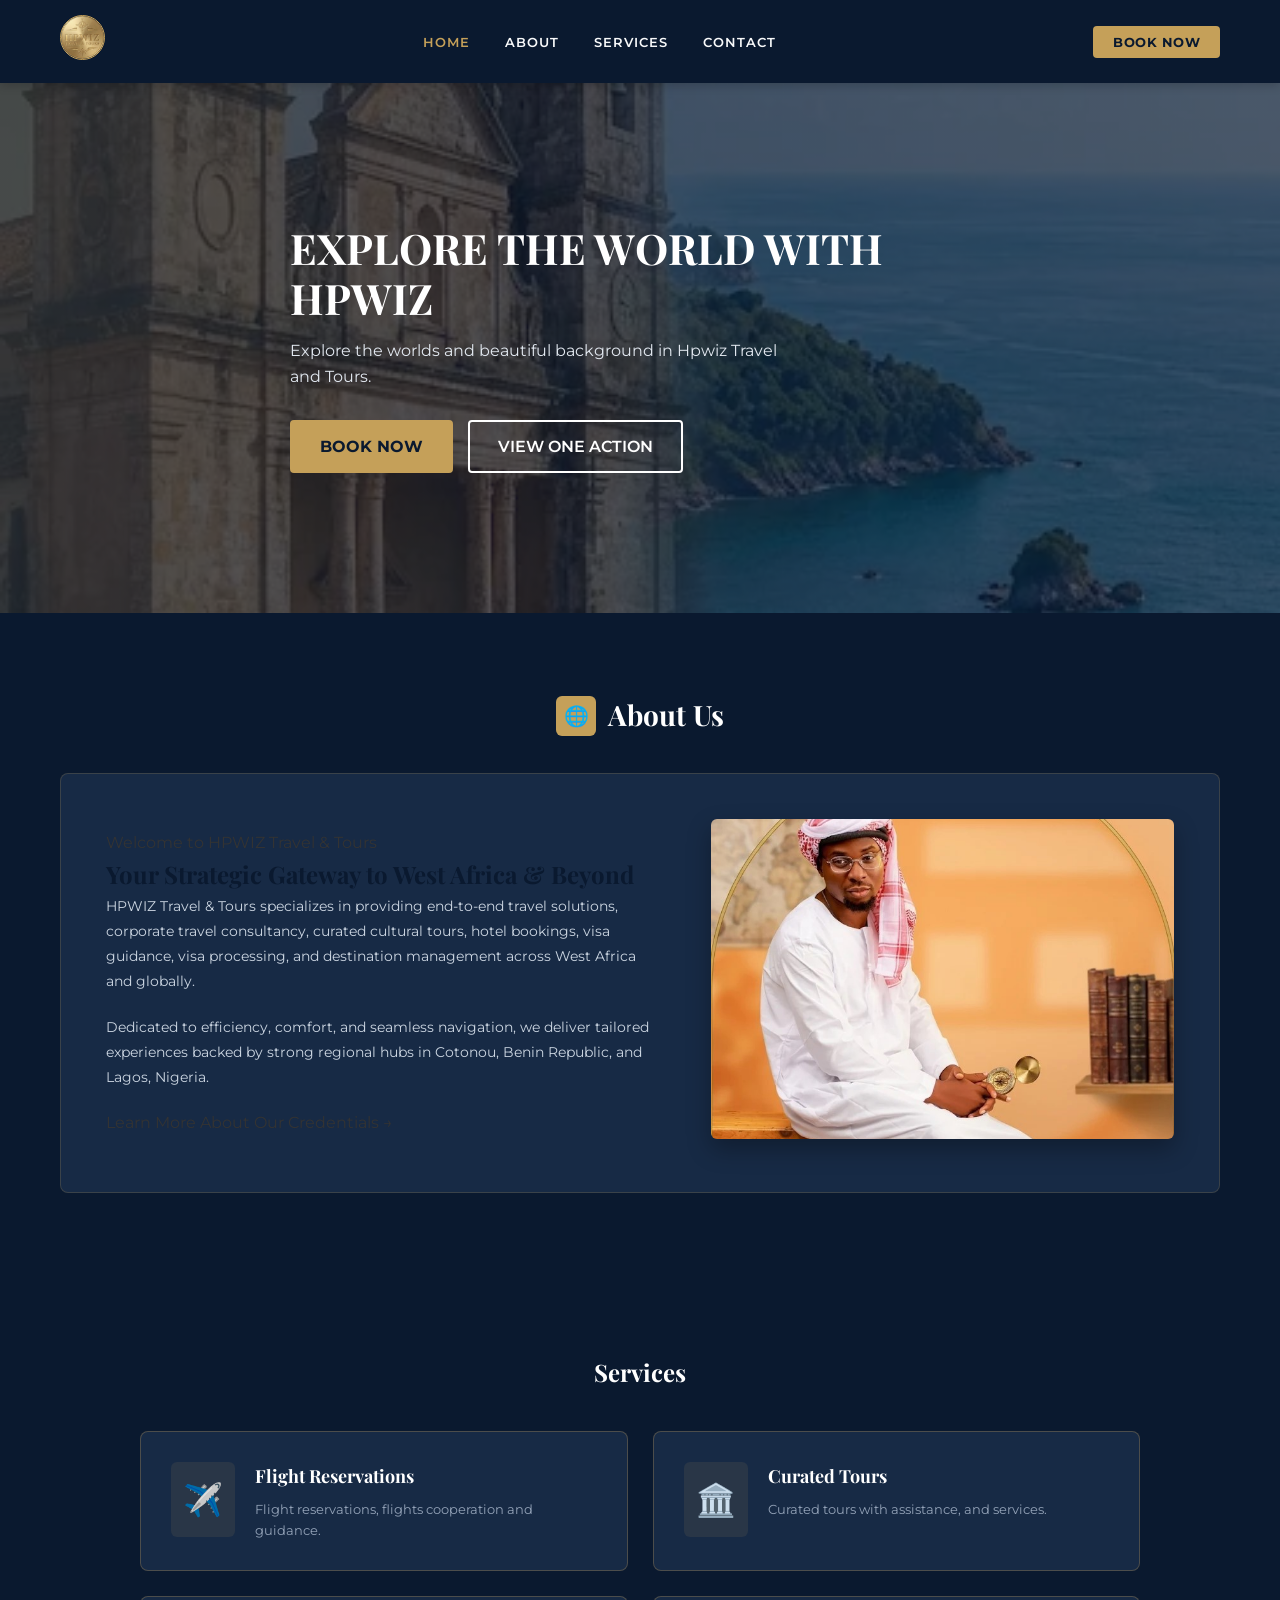
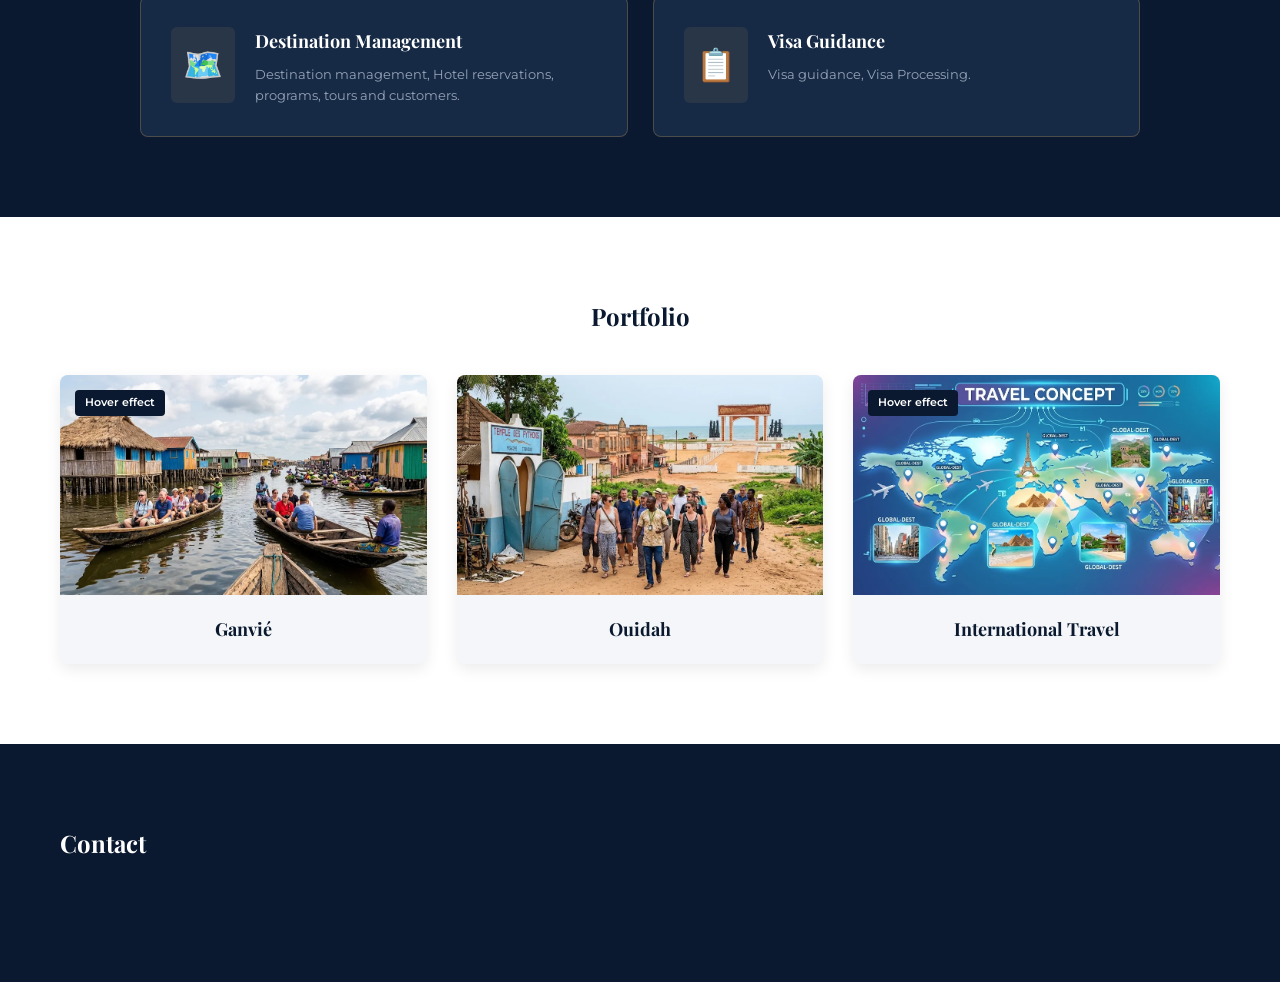
<file: index.html>
<!DOCTYPE html>
<html lang="en">
<head>
    <meta charset="UTF-8">
    <meta name="viewport" content="width=device-width, initial-scale=1.0">
    <meta name="description" content="HPWIZ Travel & Tours - Explore the world with premier travel management, flight reservations, curated tours, and destination management.">
    <title>HPWIZ Travel & Tours | Explore the World</title>
    
    <!-- Google Fonts -->
    <link rel="preconnect" href="https://fonts.googleapis.com">
    <link rel="preconnect" href="https://fonts.gstatic.com" crossorigin>
    <link href="https://fonts.googleapis.com/css2?family=Montserrat:wght@400;500;600;700&family=Playfair+Display:wght@600;700&display=swap" rel="stylesheet">
    
    <!-- Stylesheets -->
    <link rel="stylesheet" href="css/style.css">
    <link rel="stylesheet" href="css/responsive.css">
</head>
<body>

    <!-- Header & Navigation -->
    <header class="navbar">
        <div class="nav-container">
            <a href="index.html" class="brand-logo">
                <img src="assets/icons/brand-logo.png" alt="HPWIZ Travel & Tours Logo">
            </a>
            <nav class="nav-menu" id="navMenu">
                <ul>
                    <li><a href="index.html" class="active">HOME</a></li>
                    <li><a href="about.html">ABOUT</a></li>
                    <li><a href="services.html">SERVICES</a></li>
                    <li><a href="contact.html">CONTACT</a></li>
                </ul>
            </nav>
            <div class="nav-cta-wrapper">
                <a href="contact.html" class="btn-book-now">BOOK NOW</a>
            </div>
            <div class="hamburger" id="hamburgerMenu">
                <span class="bar"></span>
                <span class="bar"></span>
                <span class="bar"></span>
            </div>
        </div>
    </header>

    <!-- Hero Section -->
    <section class="hero-section" style="background-image: linear-gradient(rgba(10, 25, 47, 0.7), rgba(10, 25, 47, 0.7)), url('assets/images/hero-bg.jpg');">
        <div class="section-container hero-layout">
            <div class="hero-content">
                <h1 class="hero-title">EXPLORE THE WORLD WITH HPWIZ</h1>
                <p class="hero-subtitle">Explore the worlds and beautiful background in Hpwiz Travel and Tours.</p>
                <div class="hero-buttons">
                    <a href="contact.html" class="btn btn-gold">BOOK NOW</a>
                    <a href="services.html" class="btn btn-outline">VIEW ONE ACTION</a>
                </div>
            </div>
        </div>
    </section>

    <!-- About Section -->
    <section class="about-preview-section">
        <div class="section-container">
            <div class="section-header-box">
                <div class="about-icon-badge">🌐</div>
                <h2 class="section-title">About Us</h2>
            </div>
            <div class="about-grid">
                <div class="about-text">
                    <span class="section-tagline">Welcome to HPWIZ Travel & Tours</span>
                    <h2 class="section-title">Your Strategic Gateway to West Africa & Beyond</h2>
                    <p>HPWIZ Travel & Tours specializes in providing end-to-end travel solutions, corporate travel consultancy, curated cultural tours, hotel bookings, visa guidance, visa processing, and destination management across West Africa and globally.</p>
                    <p>Dedicated to efficiency, comfort, and seamless navigation, we deliver tailored experiences backed by strong regional hubs in Cotonou, Benin Republic, and Lagos, Nigeria.</p>
                    <a href="about.html" class="text-link">Learn More About Our Credentials &rarr;</a>
                </div>
                <div class="about-image-card">
                    <img src="assets/images/about-profile.jpg" alt="About HPWIZ Travel & Tours">
                </div>
            </div>
        </div>
    </section>

    <!-- Services Section -->
    <section class="services-preview-section">
        <div class="section-container">
            <h2 class="section-title center white-text">Services</h2>
            <div class="services-box-grid">
                <!-- Service 1 -->
                <div class="service-box-card">
                    <div class="service-box-icon">✈️</div>
                    <div class="service-box-content">
                        <h3>Flight Reservations</h3>
                        <p>Flight reservations, flights cooperation and guidance.</p>
                    </div>
                </div>

                <!-- Service 2 -->
                <div class="service-box-card">
                    <div class="service-box-icon">🏛️</div>
                    <div class="service-box-content">
                        <h3>Curated Tours</h3>
                        <p>Curated tours with assistance, and services.</p>
                    </div>
                </div>

                <!-- Service 3 -->
                <div class="service-box-card">
                    <div class="service-box-icon">🗺️</div>
                    <div class="service-box-content">
                        <h3>Destination Management</h3>
                        <p>Destination management, Hotel reservations, programs, tours and customers.</p>
                    </div>
                </div>

                <!-- Service 4 -->
                <div class="service-box-card">
                    <div class="service-box-icon">📋</div>
                    <div class="service-box-content">
                        <h3>Visa Guidance</h3>
                        <p>Visa guidance, Visa Processing.</p>
                    </div>
                </div>
            </div>
        </div>
    </section>

    <!-- Portfolio Section -->
    <section class="portfolio-preview-section">
        <div class="section-container">
            <h2 class="section-title center">Portfolio</h2>
            <div class="portfolio-image-grid">
                <!-- Ganvié -->
                <div class="portfolio-item-card">
                    <div class="portfolio-img-box">
                        <span class="hover-badge">Hover effect</span>
                        <img src="assets/images/ganvie-tour.jpg" alt="Ganvié">
                    </div>
                    <div class="portfolio-caption">
                        <h3>Ganvié</h3>
                    </div>
                </div>

                <!-- Ouidah -->
                <div class="portfolio-item-card">
                    <div class="portfolio-img-box">
                        <img src="assets/images/ouidah-tour.jpg" alt="Ouidah">
                    </div>
                    <div class="portfolio-caption">
                        <h3>Ouidah</h3>
                    </div>
                </div>

                <!-- International Travel -->
                <div class="portfolio-item-card">
                    <div class="portfolio-img-box">
                        <span class="hover-badge">Hover effect</span>
                        <img src="assets/images/global-dest.jpg" alt="International Travel">
                    </div>
                    <div class="portfolio-caption">
                        <h3>International Travel</h3>
                    </div>
                </div>
            </div>
        </div>
    </section>

    <!-- Contact Section -->
    <section class="contact-preview-section">
        <div class="section-container">
            <h2 class="section-title white-text">Contact</h2>
            <div class="contact
</file>
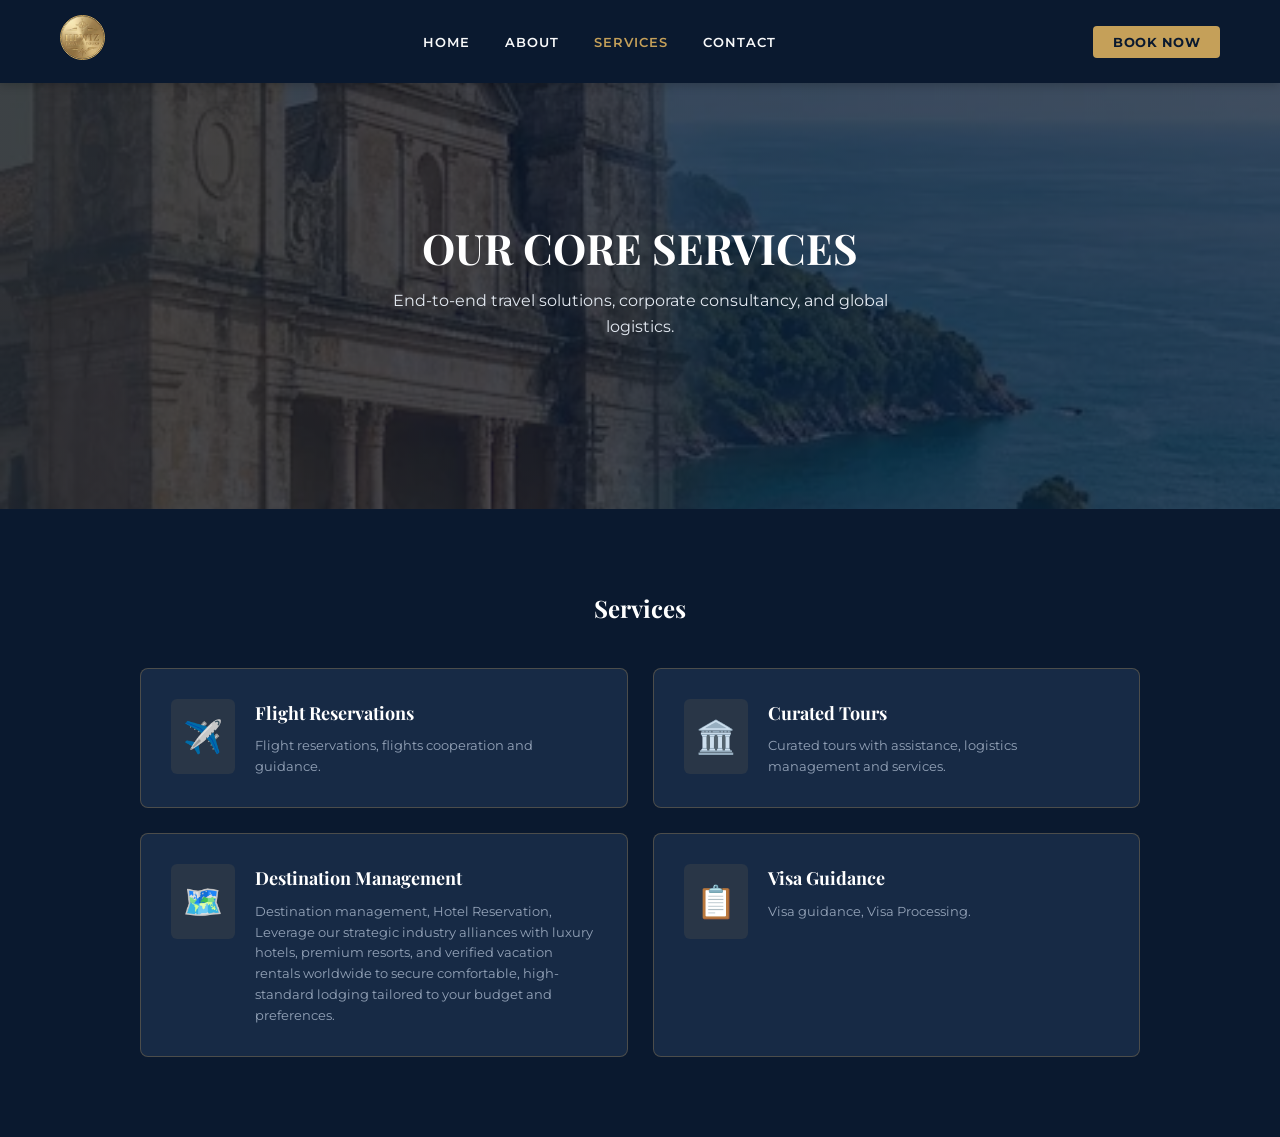
<file: services.html>
<!DOCTYPE html>
<html lang="en">
<head>
    <meta charset="UTF-8">
    <meta name="viewport" content="width=device-width, initial-scale=1.0">
    <meta name="description" content="Explore services by HPWIZ Travel & Tours - Flight reservations,Hotel reservations curated tours, destination management, and visa guidance and processing.">
    <title>Services | HPWIZ Travel & Tours</title>
    
    <!-- Google Fonts -->
    <link rel="preconnect" href="https://fonts.googleapis.com">
    <link rel="preconnect" href="https://fonts.gstatic.com" crossorigin>
    <link href="https://fonts.googleapis.com/css2?family=Montserrat:wght@400;500;600;700&family=Playfair+Display:wght@600;700&display=swap" rel="stylesheet">
    
    <!-- Stylesheets -->
    <link rel="stylesheet" href="css/style.css">
    <link rel="stylesheet" href="css/responsive.css">
</head>
<body>

    <!-- Header & Navigation -->
    <header class="navbar">
        <div class="nav-container">
            <a href="index.html" class="brand-logo">
                <img src="assets/icons/brand-logo.png" alt="HPWIZ Travel & Tours Logo">
            </a>
            <nav class="nav-menu" id="navMenu">
                <ul>
                    <li><a href="index.html">HOME</a></li>
                    <li><a href="about.html">ABOUT</a></li>
                    <li><a href="services.html" class="active">SERVICES</a></li>
                    <li><a href="contact.html">CONTACT</a></li>
                </ul>
            </nav>
            <div class="nav-cta-wrapper">
                <a href="contact.html" class="btn-book-now">BOOK NOW</a>
            </div>
            <div class="hamburger" id="hamburgerMenu">
                <span class="bar"></span>
                <span class="bar"></span>
                <span class="bar"></span>
            </div>
        </div>
    </header>

    <!-- Page Header Banner -->
    <section class="hero-section" style="background-image: linear-gradient(rgba(10, 25, 47, 0.75), rgba(10, 25, 47, 0.75)), url('assets/images/hero-bg.jpg');">
        <div class="section-container hero-layout center">
            <div class="hero-content">
                <h1 class="hero-title">OUR CORE SERVICES</h1>
                <p class="hero-subtitle">End-to-end travel solutions, corporate consultancy, and global logistics.</p>
            </div>
        </div>
    </section>

    <!-- Services Section -->
    <section class="services-preview-section">
        <div class="section-container">
            <h2 class="section-title center white-text">Services</h2>
            <div class="services-box-grid">
                <!-- Service 1 -->
                <div class="service-box-card">
                    <div class="service-box-icon">✈️</div>
                    <div class="service-box-content">
                        <h3>Flight Reservations</h3>
                        <p>Flight reservations, flights cooperation and guidance.</p>
                    </div>
                </div>

                <!-- Service 2 -->
                <div class="service-box-card">
                    <div class="service-box-icon">🏛️</div>
                    <div class="service-box-content">
                        <h3>Curated Tours</h3>
                        <p>Curated tours with assistance, logistics management and services.</p>
                    </div>
                </div>

                <!-- Service 3 -->
                <div class="service-box-card">
                    <div class="service-box-icon">🗺️</div>
                    <div class="service-box-content">
                        <h3>Destination Management</h3>
                        <p>Destination management, Hotel Reservation, Leverage our strategic industry alliances with luxury hotels, premium resorts, and verified vacation rentals worldwide to secure comfortable, high-standard lodging tailored to your budget and preferences.</p>
                    </div>
                </div>

                <!-- Service 4 -->
                <div class="service-box-card">
                    <div class="service-box-icon">📋</div>
                    <div class="service-box-content">
                        <h3>Visa Guidance</h3>
                        <p>Visa guidance, Visa Processing.</p>
</file>
<file: css/style.css>
/* ================================================================= */
/* HPWIZ Travel & Tours - Main Stylesheet (Matching Visual Layout)    */
/* Brand Aesthetic: Deep Navy Blue & Gold Corporate Palette          */
/* ================================================================= */

:root {
    --navy-primary: #0A192F;
    --navy-secondary: #172A45;
    --gold-accent: #C5A059;
    --gold-hover: #D4AF37;
    --text-dark: #333333;
    --text-light: #F8F9FA;
    --bg-light: #F4F6F9;
    --white: #FFFFFF;
    --transition: all 0.3s ease;
}

* {
    margin: 0;
    padding: 0;
    box-sizing: border-box;
}

body {
    font-family: 'Montserrat', sans-serif;
    color: var(--text-dark);
    background-color: var(--navy-primary);
    line-height: 1.6;
}

h1, h2, h3, h4, h5, h6 {
    font-family: 'Playfair Display', serif;
    color: var(--navy-primary);
    font-weight: 700;
}

a {
    text-decoration: none;
    color: inherit;
    transition: var(--transition);
}

ul {
    list-style: none;
}

.section-container {
    max-width: 1200px;
    margin: 0 auto;
    padding: 0 20px;
}

.center {
    text-align: center;
}

.white-text {
    color: var(--white);
}

/* Buttons */
.btn {
    display: inline-block;
    padding: 12px 28px;
    font-weight: 600;
    border-radius: 4px;
    cursor: pointer;
    transition: var(--transition);
    text-align: center;
}

.btn-gold {
    background-color: var(--gold-accent);
    color: var(--navy-primary);
    border: 2px solid var(--gold-accent);
    font-weight: 700;
}

.btn-gold:hover {
    background-color: var(--gold-hover);
    border-color: var(--gold-hover);
}

.btn-outline {
    background-color: transparent;
    color: var(--white);
    border: 2px solid var(--white);
}

.btn-outline:hover {
    background-color: var(--white);
    color: var(--navy-primary);
}

.btn-primary-dark {
    background-color: var(--navy-primary);
    color: var(--white);
    border: 2px solid var(--navy-primary);
}

.btn-primary-dark:hover {
    background-color: var(--navy-secondary);
}

.btn-book-now {
    background-color: var(--gold-accent);
    color: var(--navy-primary);
    padding: 8px 20px;
    font-weight: 700;
    font-size: 13px;
    border-radius: 4px;
    letter-spacing: 0.5px;
}

.btn-book-now:hover {
    background-color: var(--gold-hover);
}

/* Navigation Bar */
.navbar {
    position: sticky;
    top: 0;
    left: 0;
    width: 100%;
    background-color: var(--navy-primary);
    box-shadow: 0 2px 10px rgba(0,0,0,0.2);
    z-index: 1000;
}

.nav-container {
    max-width: 1200px;
    margin: 0 auto;
    padding: 15px 20px;
    display: flex;
    justify-content: space-between;
    align-items: center;
}

.brand-logo img {
    height: 45px;
    width: 45px;
    border-radius: 50%;
    object-fit: cover;
    border: 1px solid var(--gold-accent);
}

.nav-menu ul {
    display: flex;
    gap: 35px;
    align-items: center;
}

.nav-menu a {
    color: var(--text-light);
    font-weight: 600;
    font-size: 13px;
    letter-spacing: 1px;
}

.nav-menu a:hover, .nav-menu a.active {
    color: var(--gold-accent);
}

.hamburger {
    display: none;
    cursor: pointer;
}

.hamburger .bar {
    display: block;
    width: 25px;
    height: 3px;
    margin: 5px auto;
    background-color: var(--text-light);
    transition: var(--transition);
}

/* Hero Section */
.hero-section {
    background-size: cover;
    background-position: center;
    color: var(--text-light);
    padding: 140px 20px;
    display: flex;
    align-items: center;
}

.hero-layout {
    display: flex;
    flex-direction: column;
    align-items: flex-start;
}

.hero-title {
    font-size: 42px;
    color: var(--white);
    margin-bottom: 15px;
    line-height: 1.2;
    max-width: 700px;
}

.hero-subtitle {
    font-size: 16px;
    color: #E2E8F0;
    margin-bottom: 30px;
    max-width: 500px;
}

.hero-buttons {
    display: flex;
    gap: 15px;
}

/* About Section Preview */
.about-preview-section {
    padding: 80px 0;
    background-color: var(--navy-primary);
}

.section-header-box {
    display: flex;
    align-items: center;
    gap: 12px;
    margin-bottom: 35px;
    justify-content: center;
}

.about-icon-badge {
    background-color: var(--gold-accent);
    color: var(--navy-primary);
    width: 40px;
    height: 40px;
    display: flex;
    align-items: center;
    justify-content: center;
    border-radius: 6px;
    font-size: 20px;
}

.section-header-box .section-title {
    color: var(--white);
    margin-bottom: 0;
    font-size: 28px;
}

.about-grid {
    display: grid;
    grid-template-columns: 1.2fr 1fr;
    gap: 50px;
    align-items: center;
    background-color: var(--navy-secondary);
    padding: 45px;
    border-radius: 8px;
    border: 1px solid rgba(197, 160, 89, 0.2);
}

.about-text p {
    color: #CBD5E1;
    margin-bottom: 20px;
    font-size: 14px;
    line-height: 1.8;
}

.about-image-card img {
    width: 100%;
    height: 320px;
    object-fit: cover;
    border-radius: 6px;
    box-shadow: 0 10px 25px rgba(0,0,0,0.3);
}

/* Services Preview Section */
.services-preview-section {
    padding: 80px 0;
    background-color: var(--navy-primary);
}

.services-preview-section .section-title {
    margin-bottom: 40px;
}

.services-box-grid {
    display: grid;
    grid-template-columns: repeat(2, 1fr);
    gap: 25px;
    max-width: 1000px;
    margin: 0 auto;
}

.service-box-card {
    background-color: var(--navy-secondary);
    border: 1px solid rgba(197, 160, 89, 0.3);
    padding: 30px;
    border-radius: 8px;
    display: flex;
    gap: 20px;
    align-items: flex-start;
    transition: var(--transition);
}

.service-box-card:hover {
    border-color: var(--gold-accent);
    transform: translateY(-3px);
}

.service-box-icon {
    font-size: 32px;
    background-color: rgba(197, 160, 89, 0.1);
    padding: 12px;
    border-radius: 6px;
}

.service-box-content h3 {
    color: var(--white);
    font-size: 18px;
    margin-bottom: 8px;
}

.service-box-content p {
    color: #94A3B8;
    font-size: 13px;
    line-height: 1.6;
}

/* Portfolio Section */
.portfolio-preview-section {
    padding: 80px 0;
    background-color: var(--white);
}

.portfolio-preview-section .section-title {
    margin-bottom: 40px;
}

.portfolio-image-grid {
    display: grid;
    grid-template-columns: repeat(3, 1fr);
    gap: 30px;
}

.portfolio-item-card {
    background-color: var(--bg-light);
    border-radius: 8px;
    overflow: hidden;
    box-shadow: 0 5px 15px rgba(0,0,0,0.08);
}

.portfolio-img-box {
    position: relative;
    height: 220px;
}

.portfolio-img-box img {
    width: 100%;
    height: 100%;
    object-fit: cover;
}

.hover-badge {
    position: absolute;
    top: 15px;
    left: 15px;
    background-color: var(--navy-primary);
    color: var(--white);
    font-size: 11px;
    padding: 4px 10px;
    border-radius: 4px;
    font-weight: 600;
}

.portfolio-caption {
    padding: 20px;
    text-align: center;
}

.portfolio-caption h3 {
    font-size: 18px;
    color: var(--navy-primary);
}

/* Contact Section */
.contact-preview-section {
    padding: 80px 0;
    background-color: var(--navy-primary);
}

.contact-preview-section .section-title {
    margin-bottom: 40px;
}

.contact-layout-grid {
    display: grid;
    grid-template-columns: 1.2fr 1fr;
    gap: 40px;
    align-items: stretch;
}

.contact-form-box {
    background-color: var(--navy-secondary);
    padding: 40px;
    border-radius: 8px;
    border: 1px solid rgba(197, 160, 89, 0.2);
}

.form-row {
    display: grid;
    grid-template-columns: 1fr 1fr;
    gap: 15px;
}

.form-group {
    margin-bottom: 20px;
}

.form-group input, .form-group textarea {
    width: 100%;
    padding: 12px 15px;
    background-color: rgba(255, 255, 255, 0.05);
    border: 1px solid rgba(255, 255, 255, 0.15);
    border-radius: 4px;
    color: var(--white);
    font-family: 'Montserrat', sans-serif;
    font-size: 13px;
    outline: none;
    transition: var(--transition);
}

.form-group input::placeholder, .form-group textarea::placeholder {
    color: #94A3B8;
}

.form-group input:focus, .form-group textarea:focus {
    border-color: var(--gold-accent);
}

.contact-info-map-box {
    display: flex;
    flex-direction: column;
    gap: 20px;
}

.contact-quick-details {
    background-color: var(--navy-secondary);
    padding: 25px;
    border-radius: 8px;
    border: 1px solid rgba(197, 160, 89, 0.2);
    color: #CBD5E1;
    font-size: 13px;
    display: flex;
    flex-direction: column;
    gap: 10px;
}

.map-preview-card {
    background-color: var(--navy-secondary);
    border-radius: 8px;
    overflow: hidden;
    border: 1px solid rgba(197, 160, 89, 0.2);
    flex-grow: 1;
    display: flex;
    flex-direction: column;
    min-height: 180px;
}

.map-header-bar {
    background-color: #10223D;
    padding: 8px 15px;
    display: flex;
    gap: 15px;
    font-size: 12px;
    color: var(--white);
    font-weight: 600;
}

.map-body-mock {
    background-color: #CBD5E1;
    flex-grow: 1;
    position: relative;
    display: flex;
    align-items: center;
    justify-content: center;
}

.map-pin-mock {
    background-color: var(--navy-primary);
    color: var(--gold-accent);
    padding: 4px 10px;
    border-radius: 4px;
    font-size: 11px;
    font-weight: 700;
    box-shadow: 0 4px 10px rgba(0,0,0,0.3);
}

/* Footer */
.footer {
    background-color: #050E1A;
    color: var(--text-light);
    padding: 30px 0;
    border-top: 1px solid rgba(255,255,255,0.05);
}

.footer-flex {
    display: flex;
    justify-content: space-between;
    align-items: center;
    font-size: 13px;
    color: #94A3B8;
}

.social-icons-group {
    display: flex;
    gap: 15px;
}

.social-icon {
    background-color: rgba(255, 255, 255, 0.05);
    width: 32px;
    height: 32px;
    display: flex;
    align-items: center;
    justify-content: center;
    border-radius: 50%;
    color: var(--white);
    font-size: 12px;
    transition: var(--transition);
}

.social-icon:hover {
    background-color: var(--gold-accent);
    color: var(--navy-primary);
}
</file>
<file: css/responsive.css>
/* ================================================================= */
/* HPWIZ Travel & Tours - Responsive Stylesheet                      */
/* Mobile Adaptation & Layout Breakpoints                            */
/* ================================================================= */

/* Medium Devices & Tablets (max-width: 992px) */
@media screen and (max-width: 992px) {
    /* Hero Typography */
    .hero-title {
        font-size: 34px;
    }

    .hero-subtitle {
        font-size: 15px;
    }

    /* Grids to Single Column */
    .about-grid {
        grid-template-columns: 1fr;
        padding: 30px;
        gap: 30px;
    }

    .about-image-card img {
        height: 260px;
    }

    .contact-layout-grid {
        grid-template-columns: 1fr;
        gap: 30px;
    }

    .portfolio-image-grid {
        grid-template-columns: repeat(2, 1fr);
        gap: 20px;
    }
}

/* Small Devices & Mobile (max-width: 768px) */
@media screen and (max-width: 768px) {
    /* Navbar Adjustment */
    .nav-cta-wrapper {
        display: none;
    }

    .hamburger {
        display: block;
        z-index: 1001;
    }

    .hamburger.active .bar:nth-child(2) {
        opacity: 0;
    }

    .hamburger.active .bar:nth-child(1) {
        transform: translateY(8px) rotate(45deg);
    }

    .hamburger.active .bar:nth-child(3) {
        transform: translateY(-8px) rotate(-45deg);
    }

    /* Mobile Drawer */
    .nav-menu {
        position: fixed;
        left: -100%;
        top: 0;
        flex-direction: column;
        background-color: var(--navy-primary);
        width: 100%;
        height: 100vh;
        text-align: center;
        transition: var(--transition);
        justify-content: center;
        box-shadow: 0 10px 27px rgba(0, 0, 0, 0.3);
    }

    .nav-menu.active {
        left: 0;
    }

    .nav-menu ul {
        flex-direction: column;
        gap: 30px;
    }

    .nav-menu a {
        font-size: 18px;
    }

    /* Hero Section */
    .hero-section {
        padding: 90px 20px 60px;
    }

    .hero-title {
        font-size: 28px;
    }

    .hero-buttons {
        flex-direction: column;
        width: 100%;
    }

    .hero-buttons .btn {
        width: 100%;
    }

    /* Services Grid */
    .services-box-grid {
        grid-template-columns: 1fr;
        gap: 20px;
    }

    .service-box-card {
        padding: 20px;
    }

    /* Form Inputs */
    .form-row {
        grid-template-columns: 1fr;
        gap: 0;
    }

    .contact-form-box {
        padding: 25px 20px;
    }

    /* Section Padding */
    .about-preview-section, 
    .services-preview-section, 
    .portfolio-preview-section, 
    .contact-preview-section {
        padding: 50px 0;
    }

    /* Footer Responsive Flex */
    .footer-flex {
        flex-direction: column;
        gap: 15px;
        text-align: center;
    }
}

/* Extra Small Devices (max-width: 480px) */
@media screen and (max-width: 480px) {
    .hero-title {
        font-size: 24px;
    }

    .portfolio-image-grid {
        grid-template-columns: 1fr;
    }

    .about-grid {
        padding: 20px;
    }

    .section-header-box .section-title {
        font-size: 22px;
    }
}
</file>
